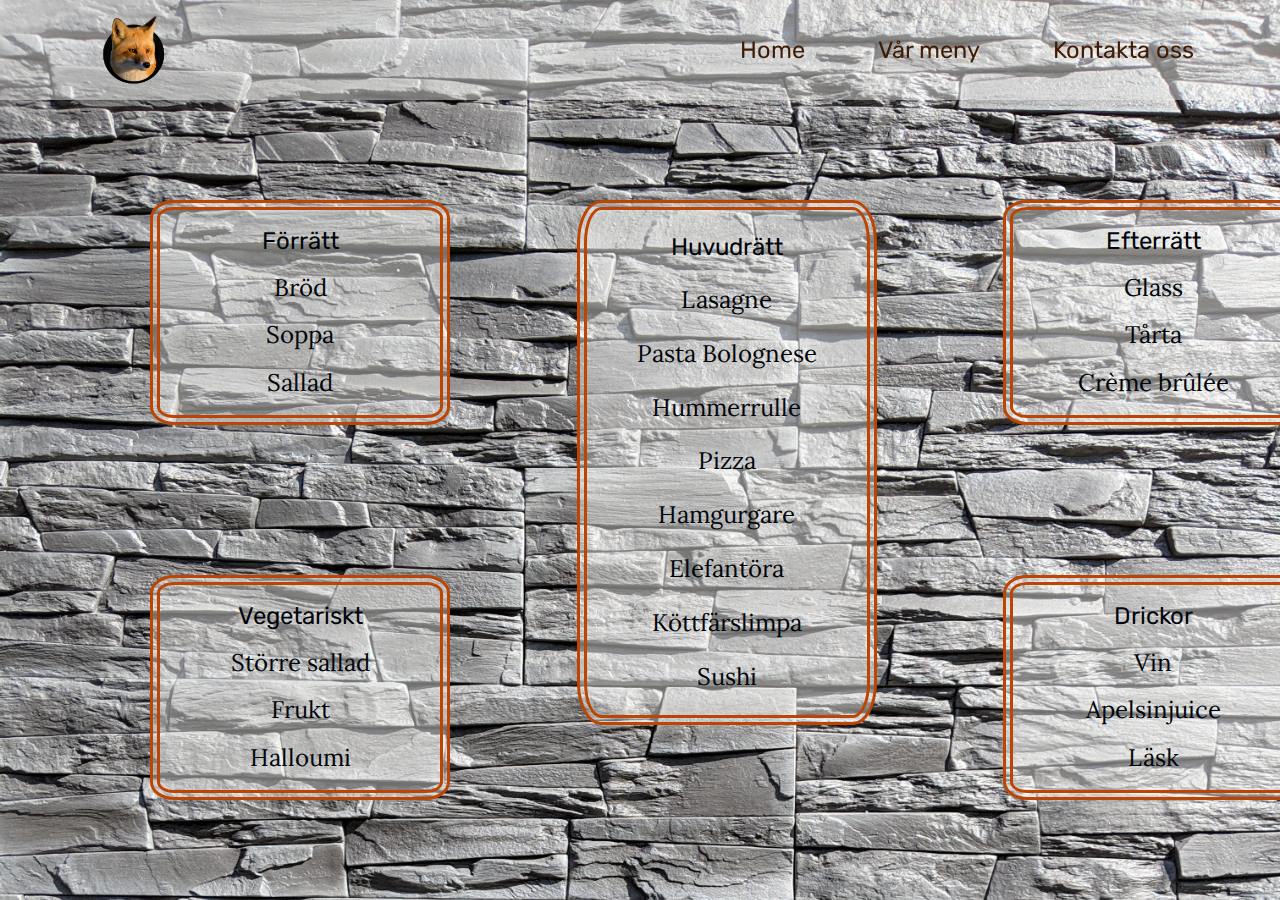
<file: meny.html>
<!DOCTYPE html>
<html lang="en">

<head>
    <meta charset="UTF-8">
    <meta http-equiv="X-UA-Compatible" content="IE=edge">
    <meta name="viewport" content="width=device-width, initial-scale=1.0">
    <title>Resturang Foxes Meny</title>
    <link rel="stylesheet" href="css/style.css">
    <style>
        @import url('https://fonts.googleapis.com/css2?family=Lora&family=Rubik:wght@500&display=swap');
    </style>
</head>

<body>

    <div id="food_background">
        <header>
            <img src="img/fox.png" alt="A picture of our logo" id="fox_img">
            <nav>
                <ul id="link_list">
                    <li>
                        <a href="index.html" class="meny_link">Home</a>
                    </li>
                    <li>
                        <a href="meny.html" class="meny_link">Vår meny</a>
                    </li>
                    <li>
                        <a href="kontakt.html" class="meny_link">Kontakta oss</a>
                    </li>
                </ul>
            </nav>
        </header>

        <div id="wrapper">
            <div id="forratt" class="meny_design">
                <section class="meny">Förrätt</section>
                <article>Bröd</article>
                <article>Soppa</article>
                <article>Sallad</article>
            </div>
            <div id="vegetariskt" class="meny_design">
                <section class="meny">Vegetariskt</section>
                <article>Större sallad</article>
                <article>Frukt</article>
                <article>Halloumi</article>
            </div>
            <div id="huvudratt" class="meny_design">
                <section class="meny">Huvudrätt</section>
                <article>Lasagne</article>
                <article>Pasta Bolognese</article>
                <article>Hummerrulle</article>
                <article>Pizza</article>
                <article>Hamgurgare</article>
                <article>Elefantöra</article>
                <article>Köttfärslimpa</article>
                <article>Sushi</article>
            </div>
            <div id="efterratt" class="meny_design">
                <section class="meny">Efterrätt</section>
                <article>Glass</article>
                <article>Tårta</article>
                <article>Crème brûlée</article>
            </div>
            <div id="drickor" class="meny_design">
                <section class="meny">Drickor</section>
                <article>Vin</article>
                <article>Apelsinjuice</article>
                <article>Läsk</article>
            </div>
        </div>
    </div>

</body>

</html>
</file>
<file: css/style.css>
* {
        margin: 0;
        padding: 0;
        box-sizing: border-box;
    }
    
    header {
        background: #f7f6f473;
        height: 100px;
        width: 2000px;
        display: flex;
        align-items: center;
        justify-content: left;
        position: fixed;
        top: 0;
        bottom: 0;
    }
    
    nav {
        display: flex;
        align-items: center;
        justify-content: right;
        width: 1000px;
        margin-right: 1.25rem;
    }
    
    #link_list {
        list-style: none;
        display: flex;
        width: 600px;
        justify-content: space-evenly;
        align-items: center;
        font-family: 'Rubik', sans-serif;
    }
    
    .meny_link {
        text-decoration: none;
        color: #401c04;
        font-size: 1.475rem;
    }
    
    .meny_link:hover {
        color: black;
        font-weight: bold;
    }
    
    #fox_img {
        height: 200px;
        width: auto;
    }
    
    #video_compl {
        object-fit: cover;
        width: 100vw;
        height: 100vh;
    }
    
    #home_quote {
        display: flex;
        align-items: center;
        justify-content: center;
        width: 100vw;
        height: 400px;
        position: fixed;
        top: 100px;
        font-family: 'Lora', serif;
        color: #bc4504;
        font-size: 2.5rem;
    }
    
    #food_background {
        background-image: url(../img/food_background.jpg);
        background-size: 100%;
        height: 100vh;
    }
    
    #wrapper {
        display: grid;
        height: 70vh;
        grid-template-columns: minmax(300px, 1fr) minmax(300px, 1fr) minmax(300px, 1fr);
        grid-template-rows: 1fr 1fr;
        grid-template-areas: "ft ht et" "vt ht dr";
        font-size: 1.5rem;
    }
    
    .meny_design {
        display: flex;
        flex-direction: column;
        align-items: center;
        justify-content: space-evenly;
        width: 300px;
        height: 25vh;
        position: relative;
        top: 200px;
        border: 10px double #bc4504;
        border-radius: 8%;
        background: #f7f6f473;
        margin: 9.375rem;
        margin-top: 0;
        font-family: 'Lora', serif;
        color: #02060b;
    }
    
    .meny_design:hover {
        border: inset #401c04;
    }
    
    .meny {
        font-family: 'Rubik', sans-serif;
    }
    
    #forratt {
        grid-area: ft;
    }
    
    #vegetariskt {
        grid-area: vt;
    }
    
    #huvudratt {
        grid-area: ht;
        height: 70%;
    }
    
    #efterratt {
        grid-area: et;
    }
    
    #drickor {
        grid-area: dr;
    }
    
    #contact_background {
        background-image: url(../img/resturant_background.jpg);
        background-size: 100%;
        height: 100vh;
    }
    
    #contact_header {
        height: 70vh;
        display: flex;
        justify-content: center;
        align-items: center;
        text-transform: uppercase;
        font-family: 'Lora', serif;
        font-size: 2rem;
        color: #bc4504;
    }
    
    #contact_wrapper {
        height: 30vh;
        display: flex;
        justify-content: space-evenly;
        align-items: center;
        background: #02060bd2;
        font-family: 'Rubik', sans-serif;
        color: #a3a5a8;
    }
    
    .category_header {
        margin: 1.25rem;
        font-size: 1.5rem;
    }
    
    .names {
        margin: 1.25rem;
    }
</file>
